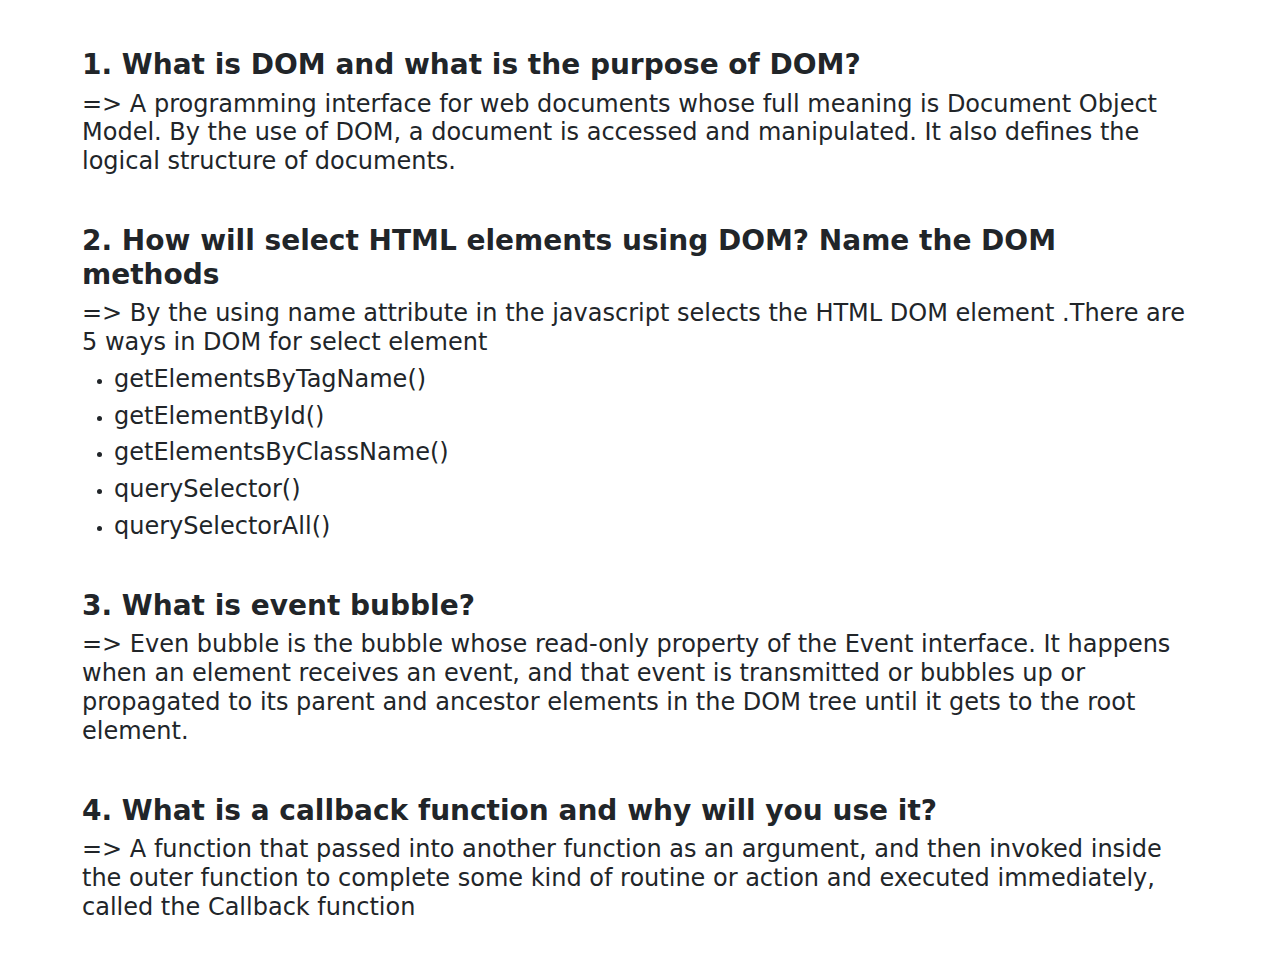
<file: Q&A.html>
<!DOCTYPE html>
<html lang="en">
<head>
    <meta charset="UTF-8">
    <meta http-equiv="X-UA-Compatible" content="IE=edge">
    <meta name="viewport" content="width=device-width, initial-scale=1.0">
    <title>Document</title>
    <link rel="stylesheet" href="css/bootstrap.css">
</head>
<body class="container">

    <article>
        <div class="my-5">
            <h3 class=" fw-bold">1. What is DOM and what is the purpose of DOM?</h3>
            <h4>=> A programming interface for web documents whose full meaning is Document Object Model. By the use of DOM, a document is accessed and manipulated. It also defines the logical structure of documents.</h4>
        </div>
        <div class="mb-5">
            <h3 class=" fw-bold">2. How will select HTML elements using DOM? Name the DOM methods</h3>
            <h4>=> By the using name attribute in the javascript selects the HTML DOM element .There are 5 ways in DOM for select element</h4>
            <ul>
                <li><h4>getElementsByTagName()</h4></li>
                <li><h4>getElementById()</h4></li>
                <li><h4>getElementsByClassName()</h4></li>
                <li><h4>querySelector()</h4></li>
                <li><h4>querySelectorAll()</h4></li>
            </ul>
        </div>
        <div class="mb-5">
            <h3 class=" fw-bold">3. What is event bubble?</h3>
            <h4>=> Even bubble is the bubble whose read-only property of the Event interface. It happens when an element receives an event, and that event is transmitted or bubbles up or propagated to its parent and ancestor elements in the DOM tree until it gets to the root element.</h4>
        </div>
        <div class="mb-5">
            <h3 class=" fw-bold">4. What is a callback function and why will you use it?</h3>
            <h4>=> A function that passed into another function as an argument, and then invoked inside the outer function to complete some kind of routine or action and executed immediately, called the Callback function</h4>
        </div>
    </article>
    
    <script src="js/bootstrap.js"></script>
</body>
</html>
</file>
